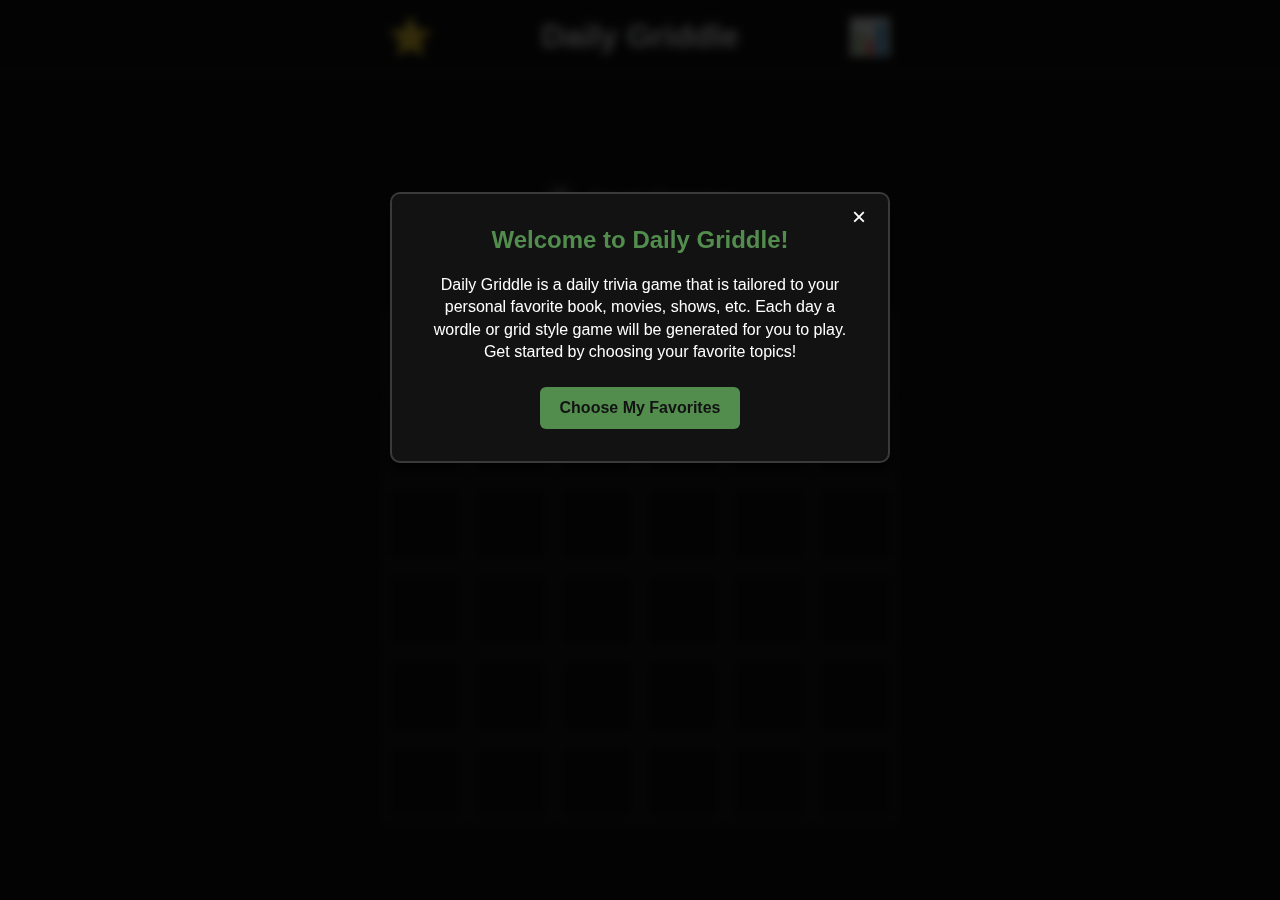
<file: index.html>
<!DOCTYPE html>
<html lang="en">
    <head>
        <meta charset="UTF-8">
        <meta http-equiv="X-UA-Compatible" content="IE=edge">
        <meta name="viewport" content="width=device-width, initial-scale=1.0">
        <title>Daily Griddle</title>
        <link rel="stylesheet" type="text/css" href="styles.css" />
    </head>
    <body>
        <header>
            <div class="header-left">
                <button id="home-button" aria-label="Home">⭐</button>
            </div>
            <h1>Daily Griddle</h1>
            <div class="header-right">
                <button id="stats-button" aria-label="Statistics">📊</button>
            </div>
        </header>
    <main>
        <div class="game-layout">

            <!-- NEW INPUT -->
            <div class="guess-input-wrapper">
                <input
                    id="guess-input"
                    type="text"
                    placeholder="Type a character name…"
                    autocomplete="off"
                    aria-label="Character guess"
                />
                <ul id="suggestions"></ul>
            </div>
            
            <div class="category-labels">
                <span>Name</span>
                <span>Age</span>
                <span>Height</span>
                <span>Village</span>
                <span>Rank</span>
                <span>Nature</span>
            </div>

            <section id="board"></section>
        </div>
    </main>
        <div class="toaster">
            <ul>
            </ul>
        </div>
        
        <!-- Share Modal -->
        <div id="share-modal" class="modal">
            <div class="modal-content">
                <h2><span id="win-status"></span></h2>
                <div id="share-stats">
                    <p><strong>Date:</strong> <span id="game-date"></span></p>
                    <p><strong>Guesses:</strong> <span id="guess-count"></span></p>
                    <p><strong>WoTD:</strong> <span id="word-of-the-day"></span></p>
                    <div id="emoji-grid"></div>
                </div>
                <div class="modal-buttons">
                    <button id="share-button">📋 Copy to Clipboard</button>
                    <button id="close-modal">Close</button>
                </div>
            </div>
        </div>
        <!-- Home Panel -->
        <div id="home-panel" class="panel" style="display:none;">
            <div class="panel-content">
                <h2>Choose Favorite Series</h2>
                <div class="panel-actions">
                    <button id="select-all">Select All</button>
                    <button id="deselect-all">Deselect All</button>
                </div>
                <ul id="series-list"></ul>
                <div class="panel-foot">Choose at least one series. Changes apply when you click Apply.</div>
                <div id="daily-submission-notice" class="panel-foot" style="display:none; color: #ff6b6b; margin-top:0.5rem;"></div>
                <div class="panel-actions" style="margin-top:0.75rem;">
                    <button id="apply-home">Apply</button>
                    <button id="close-home">Close</button>
                </div>
            </div>
        </div>

        <!-- Stats Panel -->
        <div id="stats-panel" class="panel" style="display:none;">
            <div class="panel-content">
                <h2>Statistics</h2>
                <div id="stats-content"></div>
                <button id="close-stats">Close</button>
            </div>
        </div>
        
        <!-- Welcome Modal (first-time visitors) -->
        <div id="welcome-modal" class="modal" style="display:none;">
            <div class="modal-content welcome-content">
                <button class="close-welcome" aria-label="Close">&times;</button>
                <h2>Welcome to Daily Griddle!</h2>
                <p>Daily Griddle is a daily trivia game that is tailored to your personal favorite book, movies, shows, etc. Each day a wordle or grid style game will be generated for you to play. Get started by choosing your favorite topics!</p>
                <div class="modal-buttons">
                    <button id="choose-favorites-button">Choose My Favorites</button>
                </div>
            </div>
        </div>
        
        <script type="text/javascript" src="index.js"></script>
    </body>
</html>
</file>
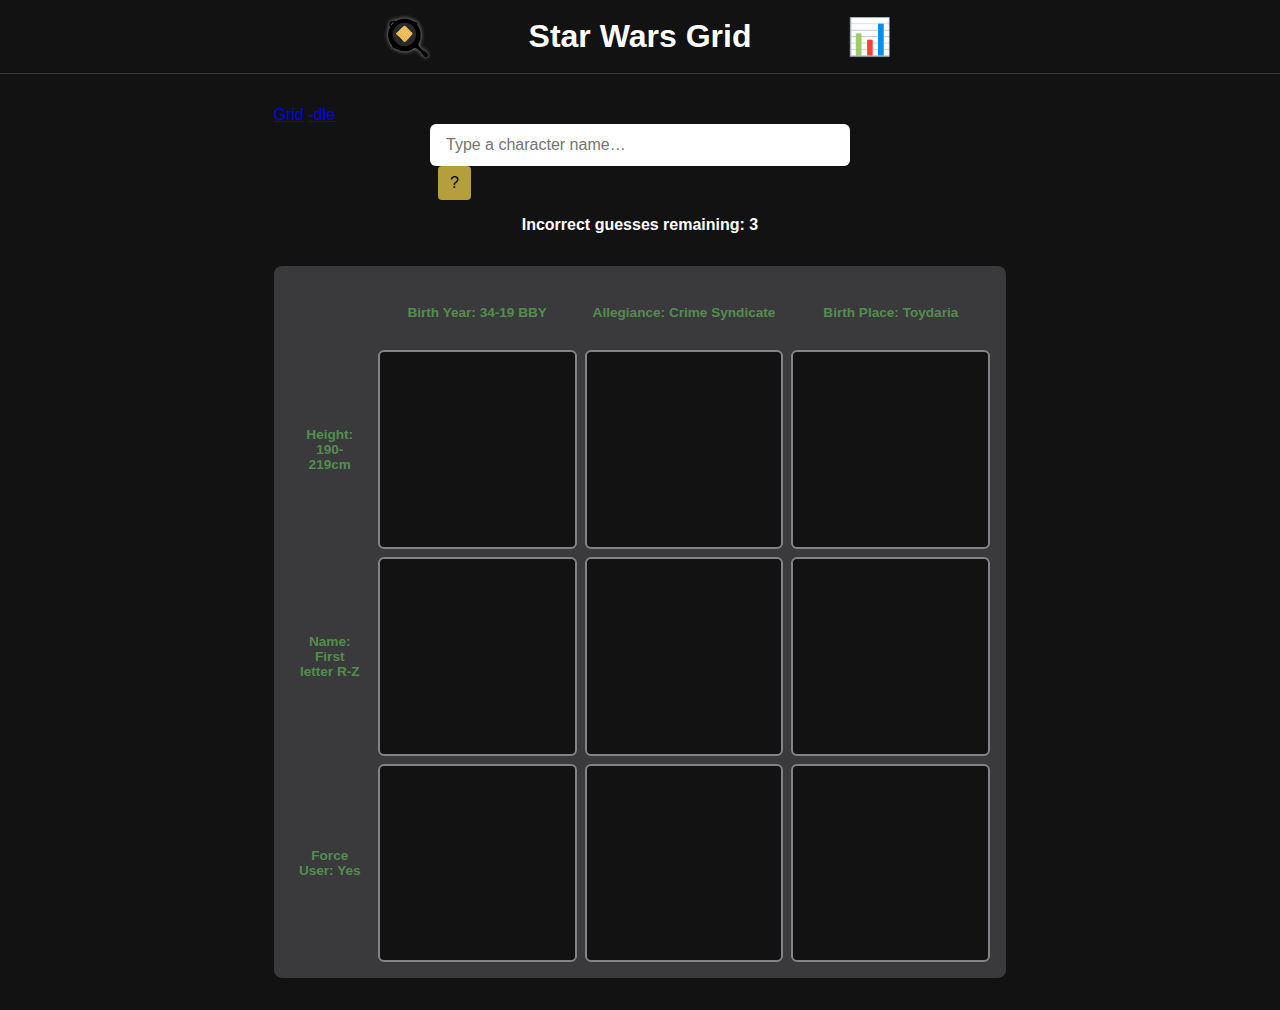
<file: grid.html>
<!DOCTYPE html>
<html lang="en">
    <head>
        <meta charset="UTF-8">
        <meta http-equiv="X-UA-Compatible" content="IE=edge">
        <meta name="viewport" content="width=device-width, initial-scale=1.0">
        <title>Daily Grid</title>
        <link rel="stylesheet" type="text/css" href="styles.css" />
    </head>
    <body>
        <header>
            <div class="header-left">
                <button id="home-button" aria-label="Home"><img src="images/DailyGriddleLogoRough.png" alt="Home" class="logo-img"></button>
            </div>
            <h1>Daily Grid</h1>
            <div class="header-right">
                <button id="stats-button" aria-label="Statistics">📊</button>
            </div>
        </header>
        <main>
            <div class="game-layout">
                <!-- Game Mode Toggle -->
                <div class="game-mode-toggle">
                    <a href="grid.html" class="toggle-button toggle-left active">Grid</a>
                    <a href="index.html" class="toggle-button toggle-right">-dle</a>
                </div>

                <!-- Grid Input Section -->
                <div class="guess-input-wrapper">
                    <input
                        id="grid-guess-input"
                        type="text"
                        placeholder="Type a character name…"
                        autocomplete="off"
                        aria-label="Character guess"
                    />
                    <button id="grid-help-button" aria-label="Help" style="margin-left: 8px; padding: 8px 12px; font-size: 16px; cursor: pointer; background: var(--color-yellow); border: 2px solid var(--color-border); border-radius: 4px;">?</button>
                    <ul id="grid-suggestions"></ul>
                </div>

                <!-- Incorrect Guesses Counter -->
                <div id="incorrect-guesses-counter" style="text-align: center; margin-top: 12px; font-size: 16px; font-weight: bold;">
                    Incorrect guesses remaining: <span id="incorrect-count">3</span>
                </div>

                <!-- 3x3 Grid with labels -->
                <div class="grid-container">
                    <div class="grid-wrapper">
                        <!-- Column Headers -->
                        <div class="grid-header-row">
                            <div class="grid-corner"></div>
                            <div class="grid-col-header" id="col-header-0"></div>
                            <div class="grid-col-header" id="col-header-1"></div>
                            <div class="grid-col-header" id="col-header-2"></div>
                        </div>

                        <!-- Grid Rows -->
                        <div class="grid-row" id="grid-row-0">
                            <div class="grid-row-header" id="row-header-0"></div>
                            <div class="grid-cell" data-row="0" data-col="0"></div>
                            <div class="grid-cell" data-row="0" data-col="1"></div>
                            <div class="grid-cell" data-row="0" data-col="2"></div>
                        </div>

                        <div class="grid-row" id="grid-row-1">
                            <div class="grid-row-header" id="row-header-1"></div>
                            <div class="grid-cell" data-row="1" data-col="0"></div>
                            <div class="grid-cell" data-row="1" data-col="1"></div>
                            <div class="grid-cell" data-row="1" data-col="2"></div>
                        </div>

                        <div class="grid-row" id="grid-row-2">
                            <div class="grid-row-header" id="row-header-2"></div>
                            <div class="grid-cell" data-row="2" data-col="0"></div>
                            <div class="grid-cell" data-row="2" data-col="1"></div>
                            <div class="grid-cell" data-row="2" data-col="2"></div>
                        </div>
                    </div>
                </div>

                <!-- Status Display -->
                <div id="grid-status" class="grid-status"></div>
            </div>
        </main>

        <div class="toaster">
            <ul></ul>
        </div>

        <!-- Help Modal -->
        <div id="grid-help-modal" class="modal" style="display: none;">
            <div class="modal-content">
                <span class="close">&times;</span>
                <h2>How to Play Grid</h2>
                <p>Fill each square with a character name that matches <strong>BOTH</strong> the row and column labels.</p>
                <h3>Rules:</h3>
                <ul>
                    <li>Click on a square to select it</li>
                    <li>Type a character name in the input field to search</li>
                    <li>The character must match both the row category AND the column category</li>
                    <li>Characters can be used multiple times</li>
                    <li>You have 3 incorrect guesses before you're locked out</li>
                    <li>Complete all 9 squares to win!</li>
                </ul>
                <p><strong>Example:</strong> If a row says "15-19" (Age) and a column says "Leaf" (Village), you need a character who is 15-19 years old AND from the Leaf Village.</p>
            </div>
        </div>

        <!-- Stats Panel -->
        <div id="stats-panel" class="panel" style="display:none;">
            <div class="panel-content">
                <h2>Statistics</h2>
                <div id="stats-content"></div>
                <button id="close-stats">Close</button>
            </div>
        </div>

        <!-- Home Panel -->
        <div id="home-panel" class="panel" style="display:none;">
            <div class="panel-content">
                <h2>Choose Favorite Series</h2>
                <div class="panel-actions">
                    <button id="select-all">Select All</button>
                    <button id="deselect-all">Deselect All</button>
                </div>
                <ul id="series-list"></ul>
                <div class="panel-foot">Choose at least one series. Changes apply when you click Apply.</div>
                <div id="daily-submission-notice" class="panel-foot" style="display:none; color: #ff6b6b; margin-top:0.5rem;"></div>
                <div class="panel-actions" style="margin-top:0.75rem;">
                    <button id="apply-home">Apply</button>
                    <button id="close-home">Close</button>
                </div>
            </div>
        </div>

        <script src="grid.js"></script>
    </body>
</html>
</file>
<file: styles.css>
:root {
    --color-black: #121213;
    --color-white: #fff;
    --color-green: #538d4e;
    --color-yellow: #B59F3B;
    --color-gray-dark: #3A3A3C;
    --color-gray-light: #818384;
    --color-red: #c9382a;
    --color-orange: #f59e0b;
    --tile-size: clamp(3rem, 12vw, 5rem);
}

html { box-sizing: border-box;}
*,*:before,*:after {box-sizing: inherit;}

body {
    background: var(--color-black);
    color: var(--color-white);

    font-family: 'Clear Sans', 'Helvetica Neue', Arial, sans-serif;

    min-height: 100vh;
    margin: 0;

    display: flex;
    flex-direction: column;
    justify-content: space-between;
    gap: 2rem;
}

header {
    border-bottom: 1px solid var(--color-gray-dark);
}

header {
    display: flex;
    align-items: center;
    justify-content: center;
    position: relative;
    padding: 0.5rem 0;
}

.header-left, .header-right {
    position: absolute;
    top: 50%;
    transform: translateY(-50%);
}

/* Align icon edges with game board edges */
.header-left {
    left: max(0.5rem, calc((100vw - 600px) / 2 + 3.0rem));
}

.header-right {
    right: max(0.5rem, calc((100vw - 600px) / 2 + 3.0rem));
}

#home-button, #stats-button {
    background: transparent;
    border: none;
    font-size: 2.25rem;
    cursor: pointer;
    color: var(--color-white);
    padding: 0;
    display: flex;
    align-items: center;
    justify-content: center;
}

.logo-img {
    height: 2.5rem;
    width: auto;
    display: block;
    filter: drop-shadow(0 0 2px rgba(255, 255, 255, 0.6));
}

.panel {
    position: fixed;
    z-index: 1200;
    left: 0;
    top: 0;
    width: 100%;
    height: 100%;
    display: flex;
    align-items: center;
    justify-content: center;
    padding: 1rem; /* keep content away from edges on small screens */
    background-color: rgba(0,0,0,0.6);
}

.panel-content {
    background: var(--color-black);
    color: var(--color-white);
    border: 2px solid var(--color-gray-dark);
    padding: 1rem 1.25rem;
    border-radius: 8px;
    width: 90%;
    max-width: 520px;
    text-align: left;
    margin: 0 auto; /* ensure centered inside the panel */
}

.panel-actions { display:flex; gap:0.5rem; margin-bottom:0.75rem; }
.panel-actions button { padding:0.4rem 0.6rem; cursor:pointer; }
.panel-foot { margin-top:0.5rem; opacity:0.8; font-size:0.9rem; }
.panel-content h2 { margin-top: 0; color: var(--color-green); }
.panel-content button { margin-top: 0.75rem; }

/* Stats Grid Layout */
#stats-content {
    margin-bottom: 1.5rem;
}

.stats-grid {
    display: grid;
    grid-template-columns: 1fr 1fr;
    gap: 1rem;
    margin-bottom: 1rem;
}

.stat-tile {
    background: var(--color-gray-dark);
    border: 1px solid var(--color-gray-light);
    border-radius: 8px;
    padding: 1.5rem;
    text-align: center;
    transition: transform 0.2s ease, border-color 0.2s ease;
}

.stat-tile:hover {
    transform: translateY(-2px);
    border-color: var(--color-green);
}

.stat-label {
    font-size: 0.9rem;
    color: var(--color-gray-light);
    margin-bottom: 0.75rem;
    text-transform: uppercase;
    letter-spacing: 0.5px;
    font-weight: 500;
}

.stat-value {
    font-size: 2rem;
    font-weight: bold;
    color: var(--color-green);
}

h1 {
    margin: 10px 0;
    padding: 0;
    text-align: center;
}

main {
    flex-grow: 1;
    display: flex;
    flex-direction: column;
    justify-content: center;
    align-items: center;
}

#board, #keyboard {
    display: flex;
    flex-direction: column;
    gap: 6px;
    text-transform: uppercase;
}

#board ul,
#keyboard ul {
    display: flex;
    list-style: none;
    gap: 6px;
    padding: 0;
    margin: 0;
}

/* Category-based board tiles */
#board li {
    font-size: clamp(0.5rem, 1.8vw, 0.75rem);        /* Smaller than Wordle letters */
    line-height: 1.2;
    text-align: center;
    padding: 0.25rem;
    word-break: keep-all;        /* Keep words together */
    white-space: normal;         /* Allow wrapping between words only */
    display: flex;
    align-items: center;
    justify-content: center;
    flex: 1;
}


[data-status],
[data-key] {
    border: 2px solid var(--color-gray-dark);
    font-weight: 700;
    font-size: calc(var(--tile-size) * 0.25);
    line-height: calc(var(--tile-size) * 0.25);

    display: inline-flex;
    align-items: center;
    justify-content: center;

    height: var(--tile-size);
    width: var(--tile-size);

    user-select: none;
}

.toaster {
    position: absolute;
    top: 10%;
    left: 50%;
    transform: translate(-50%, 0);
    pointer-events: none;
    width: fit-content;
    z-index: 1300;
}

.toaster ul {
    display: flex;
    flex-direction: column;
    gap: 1rem;
    list-style: none;
    margin: 0;
    padding: 0;
}

.toast {
    background: var(--color-white);
    border-radius:  4px;
    color: var(--color-black);
    padding: 1rem;
    font-weight: bold;
    text-align: center;
    opacity: 1;
    transition: opacity 300ms cubic-bezier(0.645, 0.045, 0.355, 1);
}

.fade { opacity: 0;}

.clues-row {
    display: flex;
    gap: 0.75rem;
    justify-content: center;
    flex-wrap: wrap;
    margin-bottom: 1.5rem;
}

.clue-tile {
    background: var(--color-gray-dark);
    color: var(--color-white);
    border-radius: 6px;
    padding: 0.6rem 0.9rem;
    font-weight: bold;
    font-size: 0.85rem;
    opacity: 0.25;
    transition: opacity 0.3s ease, transform 0.3s ease;
}

.clue-tile.revealed {
    opacity: 1;
    transform: translateY(-2px);
}

.guess-input-wrapper {
    width: 100%;
    max-width: 420px;
    margin: 0 auto 1rem;
    position: relative;
}

#help-button {
    display: block;
    margin: 0;
    background: var(--color-gray-dark);
    color: var(--color-white);
    border: none;
    border-radius: 50%;
    width: 2rem;
    height: 2rem;
    font-size: 1.2rem;
    font-weight: bold;
    cursor: pointer;
    transition: background 0.3s ease;
    flex-shrink: 0;
}

#help-button:hover {
    background: var(--color-gray-light);
}

.help-container {
    display: flex;
    align-items: center;
    justify-content: center;
    gap: 1rem;
    margin: 0 auto 1rem;
    flex-wrap: wrap;
}

.series-label {
    font-size: 1rem;
    font-weight: 500;
    color: var(--color-white);
    letter-spacing: 0.05em;
}

/* Modal styles */
#rules-modal {
    display: none;
    position: fixed;
    z-index: 1000;
    left: 0;
    top: 0;
    width: 100%;
    height: 100%;
    background-color: rgba(0, 0, 0, 0.5);
}

.modal-content {
    background-color: var(--color-white);
    color: var(--color-black);
    margin: 15% auto;
    padding: 20px;
    border-radius: 8px;
    width: 80%;
    max-width: 500px;
    position: relative;
}

.close {
    color: var(--color-gray-dark);
    float: right;
    font-size: 28px;
    font-weight: bold;
    cursor: pointer;
}

.close:hover {
    color: var(--color-black);
}

/* Constrain main game elements for small screens */
.board-scroll-wrapper,
#board,
#keyboard,
.category-labels {
    max-width: 600px;
    width: 100%;
    margin: 0 auto;
    padding: 0 0.5rem;
    box-sizing: border-box;
}

#guess-input {
    width: 100%;
    padding: 0.75rem 1rem;
    font-size: 1rem;
    border-radius: 6px;
    border: none;
    outline: none;
}

#suggestions {
    list-style: none;
    margin: 0;
    padding: 0;
    position: absolute;
    width: 100%;
    background: var(--color-gray-dark);
    border-radius: 6px;
    z-index: 10;
}

#suggestions li {
    padding: 0.6rem 1rem;
    cursor: pointer;
}

#suggestions li:hover {
    background: var(--color-gray-light);
}

.category-labels {
    display: flex;
    gap: 6px;
    max-width: 600px;
    margin-bottom: 0.5rem;
    font-size: 0.75rem;
    text-align: center;
    opacity: 0.75;
}

.category-labels span {
    flex: 1;
}


/*Animations*/
#keyboard {
    gap: 8px;
    padding-bottom: 10px;
}

#keyboard ul {
    justify-content: center;
}

[data-key] {
    background: var(--color-gray-light);
    border: none;
    border-radius: 4px;

    font-size: 1rem;
    height: 3.8rem;
    width: 2.8rem;
    cursor: pointer;

    transition: all .3s ease-in-out;
}

[data-key='Enter'] {width: 8rem;}

[data-key='Backspace'] {
    width: 4rem;
}

[data-status='filled'] {border: 1px solid var(--color-gray-light);  background: var(--color-gray-light);}
[data-status='valid'] {background: var(--color-green); border-color: var(--color-green);}
[data-status='invalid'] { border: 1px solid var(--color-yellow); background: var(--color-yellow);} 
[data-status='wrong'] {background: var(--color-red); border-color: var(--color-red); color: var(--color-white);}
[data-status='none'] {background: var(--color-gray-dark); border-color: var(--color-gray-dark); color: var(--color-white);}

/* Show yellow for higher/lower hints (incorrect for age/height/rank) */
[data-status='higher'],
[data-status='lower'] {
    background: var(--color-yellow);
    border-color: var(--color-yellow);
    color: var(--color-black);
}

[data-animation='pop'] {animation: PopIn 100ms;}

@keyframes PopIn {
    from {
        transform: scale(0.8);
        opacity: 0;
    }
    40% {
        transform: scale(1.1);
        opacity: 1;
    }
}

[data-animation='invalid'] {animation: Shake 600ms;}

@keyframes Shake {
    10%, 90% {
        transform: translateX(-1px);
    }
    20%, 80% {
        transform: translateX(2px);
    }
    30%, 50%, 70% {
        transform: translateX(-4px);
    }
}

[data-animation='flip'] {animation: Flip .50s ease-in;}

@keyframes Flip {
    from {
        transform: rotateX(0);
    }
    50% {
        transform: rotateX(-90deg);
    }
    to {
        transform: rotateX(0);
    }
}

/* Modal Styles */
.modal {
    display: none;
    position: fixed;
    z-index: 1000;
    left: 0;
    top: 0;
    width: 100%;
    height: 100%;
    background-color: rgba(0, 0, 0, 0.8);
    backdrop-filter: blur(5px);
}

.modal-content {
    background-color: var(--color-black);
    color: var(--color-white);
    margin: 15% auto;
    padding: 2rem;
    border: 2px solid var(--color-gray-dark);
    border-radius: 10px;
    width: 90%;
    max-width: 500px;
    text-align: center;
    box-shadow: 0 4px 20px rgba(0, 0, 0, 0.5);
}

.modal-content h2 {
    margin-top: 0;
    color: var(--color-green);
}

#share-stats {
    margin: 1.5rem 0;
    text-align: left;
}

#share-stats p {
    margin: 0.5rem 0;
    font-size: 1.1rem;
}

#emoji-grid {
    margin: 1rem 0;
    font-family: monospace;
    font-size: 1.2rem;
    line-height: 1.4;
    white-space: pre;
    background: var(--color-gray-dark);
    padding: 1rem;
    border-radius: 5px;
    overflow-x: auto;
}

.modal-buttons {
    display: flex;
    gap: 1rem;
    justify-content: center;
    margin-top: 1.5rem;
}

.modal-buttons button {
    padding: 0.75rem 1.5rem;
    border: none;
    border-radius: 5px;
    font-size: 1rem;
    font-weight: bold;
    cursor: pointer;
    transition: background-color 0.2s;
}

#share-button {
    background-color: var(--color-green);
    color: var(--color-black);
}

#share-button:hover {
    background-color: #4a7c45;
}

#close-modal {
    background-color: var(--color-gray-dark);
    color: var(--color-white);
}

#close-modal:hover {
    background-color: var(--color-gray-light);
}

/* Mobile styles for horizontal scrolling (show only three columns) */
@media (max-width: 600px) {
    /* wrap both labels and board in a scrollable container */
    .board-scroll-wrapper {
        overflow-x: scroll; /* force scrollbar so position is visible */
        -webkit-overflow-scrolling: touch;
        max-width: 300px; /* three tiles + two gaps + horizontal padding */
        width: 100%;
        box-sizing: border-box;
        scrollbar-width: thin;
        margin: 0 auto; /* keep centered like original #board */
        padding: 0 0.5rem; /* match previous board padding */
    }

    /* scrollbar styles to improve visibility */
    .board-scroll-wrapper::-webkit-scrollbar {
        height: 8px;
    }
    .board-scroll-wrapper::-webkit-scrollbar-track {
        background: var(--color-gray-dark);
    }
    .board-scroll-wrapper::-webkit-scrollbar-thumb {
        background: var(--color-gray-light);
        border-radius: 4px;
    }

    /* make contents take natural width so scrolling is necessary */
    .board-scroll-wrapper > .category-labels,
    .board-scroll-wrapper > #board {
        width: max-content;
    }

    .category-labels span {
        flex-shrink: 0;
        min-width: 4rem;
        padding: 0.25rem;
    }

    /* board rows and cells shouldn't shrink inside the wrapper */
    #board {
        padding: 0; /* padding moved up to wrapper */
    }
    #board ul {
        width: max-content;
    }
    #board li {
        flex-shrink: 0;
        min-width: 4rem;
        flex-basis: 4rem;
    }
}

/* Add style for name tiles */
[data-status='name'] {
    background: var(--color-gray-light);
    border-color: var(--color-gray-light);
    color: var(--color-black);
    font-weight: bold;
}

/* Welcome modal tweaks */
.welcome-content h2 {
    margin-top: 0;
    color: var(--color-green);
}
.welcome-content p {
    color: var(--color-white);
    margin: 1rem 0 0.5rem;
    line-height: 1.4;
}
.close-welcome {
    position: absolute;
    right: 1rem;
    top: 0.5rem;
    background: transparent;
    border: none;
    color: var(--color-white);
    font-size: 1.5rem;
    cursor: pointer;
}
#choose-favorites-button {
    background-color: var(--color-green);
    color: var(--color-black);
    padding: 0.75rem 1.25rem;
    border-radius: 6px;
    border: none;
    font-weight: bold;
    cursor: pointer;
}
#choose-favorites-button:hover { filter: brightness(0.95); }

/* Grid Game Styles */
.grid-container {
    display: flex;
    justify-content: center;
    margin: 2rem 0;
    overflow-x: auto;
}

.grid-wrapper {
    display: grid;
    grid-template-columns: 80px 1fr 1fr 1fr;
    gap: 8px;
    padding: 1rem;
    background: var(--color-gray-dark);
    border-radius: 8px;
}

.grid-header-row {
    display: contents;
}

.grid-corner {
    width: 80px;
    height: 60px;
}

.grid-col-header,
.grid-row-header {
    display: flex;
    align-items: center;
    justify-content: center;
    padding: 0.5rem;
    text-align: center;
    font-weight: bold;
    font-size: 0.85rem;
    color: var(--color-green);
    word-wrap: break-word;
    min-height: 60px;
}

.grid-col-header {
    width: 100%;
}

.grid-row-header {
    width: 80px;
    writing-mode: horizontal-tb;
}

.grid-row {
    display: contents;
}

.grid-cell {
    width: 100%;
    aspect-ratio: 1;
    border: 2px solid var(--color-gray-light);
    border-radius: 6px;
    display: flex;
    align-items: center;
    justify-content: center;
    cursor: pointer;
    background: var(--color-black);
    color: var(--color-white);
    font-weight: bold;
    transition: all 0.3s ease;
    min-height: 80px;
    font-size: 0.9rem;
    padding: 0.5rem;
    text-align: center;
    word-wrap: break-word;
}

.grid-cell:hover {
    border-color: var(--color-green);
    background: var(--color-gray-dark);
}

.grid-cell.selected {
    border-color: var(--color-green);
    background: var(--color-gray-dark);
    box-shadow: 0 0 10px rgba(83, 141, 78, 0.5);
}

.grid-cell.filled {
    background: var(--color-green);
    color: var(--color-black);
    border-color: var(--color-green);
}

.grid-cell.invalid {
    animation: Shake 600ms;
    border-color: var(--color-yellow);
    background: var(--color-yellow);
    color: var(--color-black);
}

.grid-status {
    text-align: center;
    margin-top: 2rem;
    font-size: 1.1rem;
    color: var(--color-green);
    font-weight: bold;
}

#grid-guess-input {
    width: 100%;
    padding: 0.75rem 1rem;
    font-size: 1rem;
    border-radius: 6px;
    border: none;
    outline: none;
}

#grid-suggestions {
    list-style: none;
    margin: 0;
    padding: 0;
    position: absolute;
    width: 100%;
    background: var(--color-gray-dark);
    border-radius: 6px;
    z-index: 10;
}

#grid-suggestions li {
    padding: 0.6rem 1rem;
    cursor: pointer;
}

#grid-suggestions li:hover {
    background: var(--color-gray-light);
}

@media (max-width: 768px) {
    .grid-wrapper {
        grid-template-columns: 60px 1fr 1fr 1fr;
        gap: 4px;
        padding: 0.5rem;
    }

    .grid-corner,
    .grid-row-header {
        width: 60px;
    }

    .grid-col-header,
    .grid-row-header {
        font-size: 0.7rem;
        min-height: 50px;
        padding: 0.25rem;
    }

    .grid-cell {
        font-size: 0.75rem;
        min-height: 60px;
    }
}

@media (max-width: 480px) {
    .grid-wrapper {
        grid-template-columns: 45px 1fr 1fr 1fr;
        gap: 3px;
        padding: 0.25rem;
    }

    .grid-corner,
    .grid-row-header {
        width: 45px;
    }

    .grid-col-header,
    .grid-row-header {
        font-size: 0.65rem;
        min-height: 40px;
        padding: 0.2rem;
    }

    .grid-cell {
        font-size: 0.7rem;
        min-height: 0;
        aspect-ratio: 1;
        padding: 0.25rem;
    }
}
</file>
